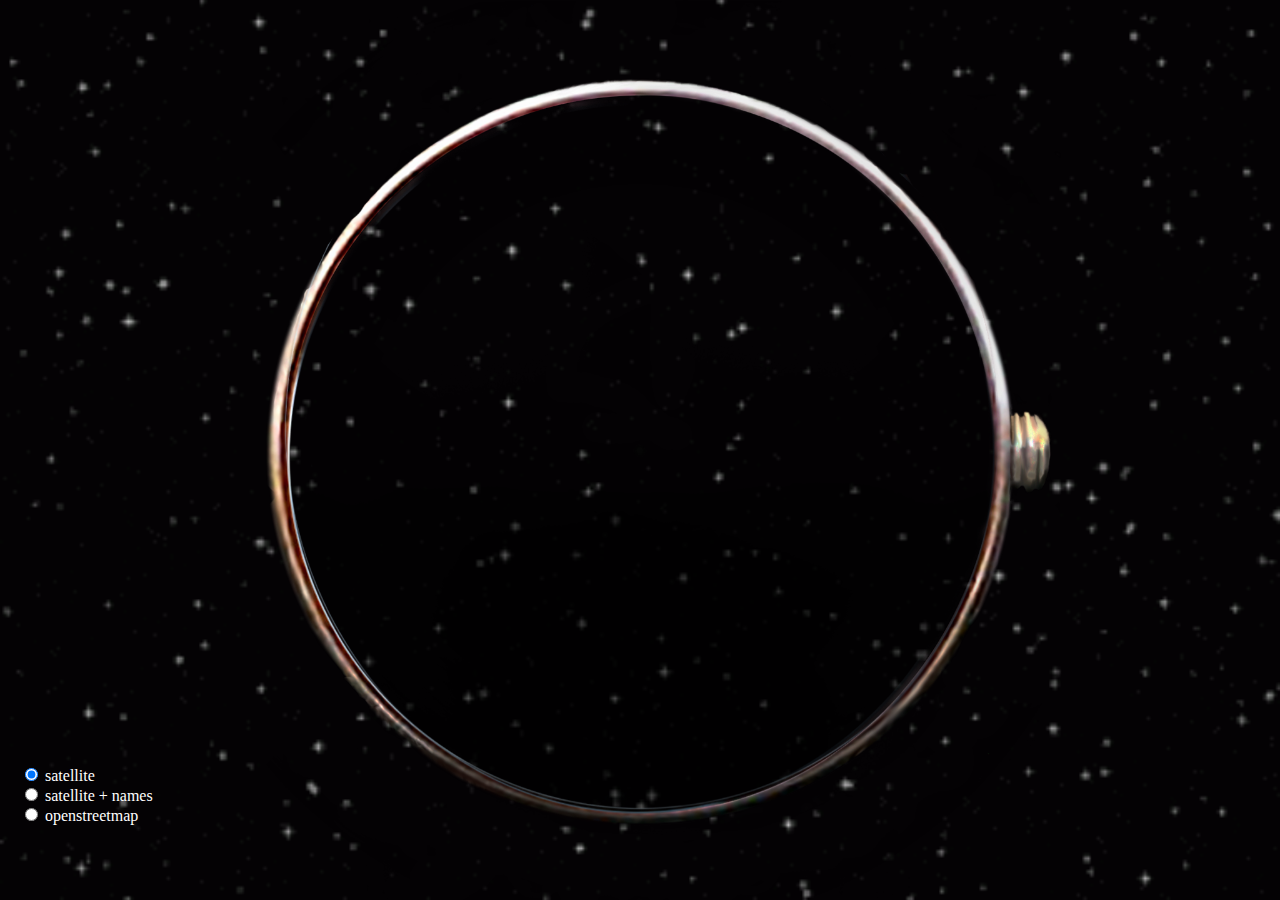
<file: earth/index.html>
<!DOCTYPE html>
<html>
	<head>
		<link rel="stylesheet" type="text/css" href="style.css" />
		<script type="text/javascript" src="jquery.min.js"></script>
		<script src="https://www.webglearth.com/v2/api.js"></script>
		<script>
			var earth;
			function initialize() {
				url =
                "https://api.maptiler.com/tiles/satellite-v2/{z}/{x}/{y}.jpg?key=pZ9VmX2rvzJBAOfSDaY8";

				earth = new WE.map("earth_div", {
					center: [51, 1],
					zoom: 2.28,
				});
				WE.tileLayer(url,{
                    attribution: '<a href="https://www.maptiler.com/copyright/" target="_blank">&copy; MapTiler</a> <a href="https://www.openstreetmap.org/copyright" target="_blank">&copy; OpenStreetMap contributors</a>'
                }).addTo(earth);

				// var before = null;
				// requestAnimationFrame(function animate(now) {
				// 	var c = earth.getPosition();
				// 	var elapsed = before ? now - before : 0;
				// 	before = now;
				// 	earth.setCenter([c[0], c[1] - 0.001 * (elapsed / 100)]);
				// 	requestAnimationFrame(animate);
				// });
			}

			window.setStyleProperties = function setStyleProperties() {
				var w = window.innerWidth;
				var h = window.innerHeight;

				// https://css-tricks.com/the-trick-to-viewport-units-on-mobile/
				// First we get the viewport height and we multiple it by 1% to get a value for a vh unit
				var vh = window.innerHeight * 0.01;
				var vw = window.innerWidth * 0.01;

				// Then we set the value in the --vh custom property to the root of the document
				document.documentElement.style.setProperty("--vh", `${vh}px`);
				document.documentElement.style.setProperty("--vw", `${vw}px`);

				// portrait
				if (w < h) {
					document.documentElement.style.setProperty(
						"--fh",
						`${w}px`
					);
					document.documentElement.style.setProperty(
						"--fw",
						`${w}px`
					);
				} else {
					document.documentElement.style.setProperty(
						"--fh",
						`${h}px`
					);
					document.documentElement.style.setProperty(
						"--fw",
						`${h}px`
					);
				}
			};

			window.onresize = function () {
				window.setStyleProperties();
			};

			// ZOOM
			let zoom = 1;
			const ZOOM_SPEED = 0.03;
			let max_zoom = 3;
			let min_zoom = 1;
			document.addEventListener("wheel", function (e) {
				if (e.deltaY > 0) {
					if (zoom > min_zoom) {
						$(".zoom").css(
							"transform",
							`scale(${(zoom -= ZOOM_SPEED)})`
						);
					}
				} else {
					if (zoom < max_zoom) {
						$(".zoom").css(
							"transform",
							`scale(${(zoom += ZOOM_SPEED)})`
						);
					}
				}
			});

			setStyleProperties();

			$(document).ready(function () {
				// radio buttons background
				$("#myRadioButtons input").on("change", function () {
					let val = $(
						"input[name=radioName]:checked",
						"#myRadioButtons"
					).val();
					let url;
					switch (val) {
						case "1":
							url =
								"https://api.maptiler.com/tiles/satellite-v2/{z}/{x}/{y}.jpg?key=pZ9VmX2rvzJBAOfSDaY8";
							break;
						case "2":
							url =
								"https://api.maptiler.com/maps/hybrid/{z}/{x}/{y}.jpg?key=pZ9VmX2rvzJBAOfSDaY8";
							break;

                        case "3":
                            url = "https://{s}.tile.openstreetmap.org/{z}/{x}/{y}.png"
                            break;
                        default:
							url =
								"https://api.maptiler.com/maps/hybrid/{z}/{x}/{y}.jpg?key=pZ9VmX2rvzJBAOfSDaY8";
					}
					WE.tileLayer(url).addTo(earth);
				});
			});
		</script>
		<title>Earth website</title>
	</head>
	<body onload="initialize()">
		<div id="square_container">
			<div id="earth_div"></div>
			<div id="clockface" class="zoom"></div>
		</div>

		<div id="buttons">
			<form id="myRadioButtons" autocomplete="false">
				<input
					type="radio"
					name="radioName"
					value="1"
					autocomplete="off"
                    checked
				/>
				satellite <br />
				<input
					type="radio"
					name="radioName"
					value="2"
					autocomplete="off"
				/>
				satellite + names <br />
                <input
					type="radio"
					name="radioName"
					value="3"
					autocomplete="off"
				/>
				openstreetmap <br />
			</form>
		</div>
	</body>
</html>
</file>
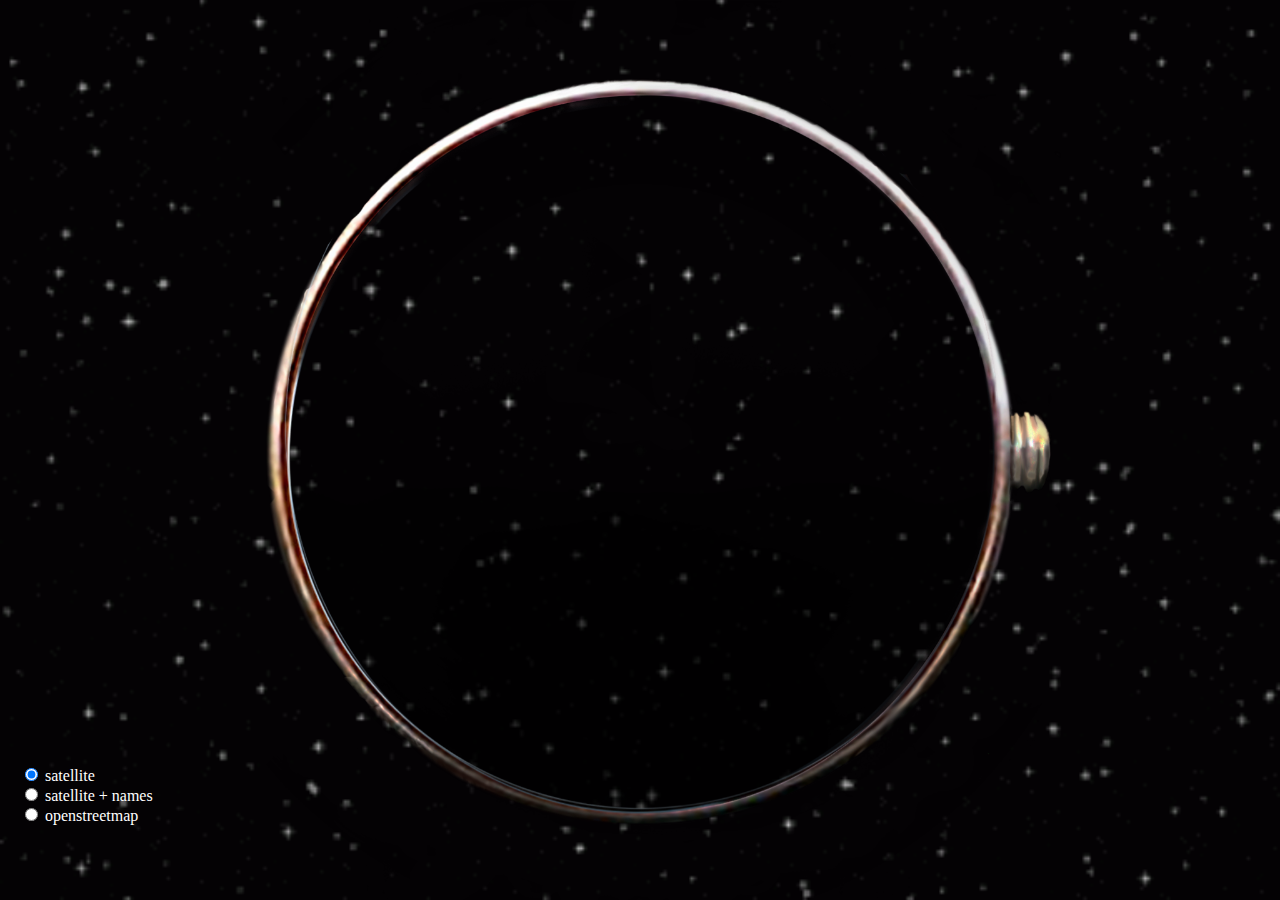
<file: tijs/index.html>
<!DOCTYPE html>
<html>
	<head>
		<link rel="stylesheet" type="text/css" href="style.css" />
		<script type="text/javascript" src="jquery.min.js"></script>
		<script src="https://www.webglearth.com/v2/api.js"></script>
		<script>
			var earth;
			function initialize() {
				url =
                "https://api.maptiler.com/tiles/satellite-v2/{z}/{x}/{y}.jpg?key=1jHFVo6XRjDW2WcMpPcm";

				earth = new WE.map("earth_div", {
					center: [51, 1],
					zoom: 2.28,
				});
				WE.tileLayer(url, {
					// minZoom:2.27
				}).addTo(earth);

				// var before = null;
				// requestAnimationFrame(function animate(now) {
				// 	var c = earth.getPosition();
				// 	var elapsed = before ? now - before : 0;
				// 	before = now;
				// 	earth.setCenter([c[0], c[1] - 0.001 * (elapsed / 100)]);
				// 	requestAnimationFrame(animate);
				// });
			}

			window.setStyleProperties = function setStyleProperties() {
				var w = window.innerWidth;
				var h = window.innerHeight;

				// https://css-tricks.com/the-trick-to-viewport-units-on-mobile/
				// First we get the viewport height and we multiple it by 1% to get a value for a vh unit
				var vh = window.innerHeight * 0.01;
				var vw = window.innerWidth * 0.01;

				// Then we set the value in the --vh custom property to the root of the document
				document.documentElement.style.setProperty("--vh", `${vh}px`);
				document.documentElement.style.setProperty("--vw", `${vw}px`);

				// portrait
				if (w < h) {
					document.documentElement.style.setProperty(
						"--fh",
						`${w}px`
					);
					document.documentElement.style.setProperty(
						"--fw",
						`${w}px`
					);
				} else {
					document.documentElement.style.setProperty(
						"--fh",
						`${h}px`
					);
					document.documentElement.style.setProperty(
						"--fw",
						`${h}px`
					);
				}
			};

			window.onresize = function () {
				window.setStyleProperties();
			};

			// ZOOM
			let zoom = 1;
			const ZOOM_SPEED = 0.03;
			let max_zoom = 3;
			let min_zoom = 1;
			document.addEventListener("wheel", function (e) {
				if (e.deltaY > 0) {
					if (zoom > min_zoom) {
						$(".zoom").css(
							"transform",
							`scale(${(zoom -= ZOOM_SPEED)})`
						);
					}
				} else {
					if (zoom < max_zoom) {
						$(".zoom").css(
							"transform",
							`scale(${(zoom += ZOOM_SPEED)})`
						);
					}
				}
			});

			setStyleProperties();

			$(document).ready(function () {
				// radio buttons background
				$("#myRadioButtons input").on("change", function () {
					let val = $(
						"input[name=radioName]:checked",
						"#myRadioButtons"
					).val();
					let url;
					switch (val) {
						case "1":
							url =
								"https://api.maptiler.com/tiles/satellite-v2/{z}/{x}/{y}.jpg?key=1jHFVo6XRjDW2WcMpPcm";
							break;
						case "2":
							url =
								"https://api.maptiler.com/maps/hybrid/{z}/{x}/{y}.jpg?key=1jHFVo6XRjDW2WcMpPcm";
							break;

                        case "3":
                            url = "https://api.maptiler.com/maps/openstreetmap/{z}/{x}/{y}.jpg?key=1jHFVo6XRjDW2WcMpPcm"
                            break;
                        default:
							url =
								"https://api.maptiler.com/maps/hybrid/{z}/{x}/{y}.jpg?key=1jHFVo6XRjDW2WcMpPcm";
					}
					WE.tileLayer(url).addTo(earth);
				});
			});
		</script>
		<title>Earth website</title>
	</head>
	<body onload="initialize()">
		<div id="square_container">
			<div id="earth_div"></div>
			<div id="clockface" class="zoom"></div>
		</div>

		<div id="buttons">
			<form id="myRadioButtons" autocomplete="false">
				<input
					type="radio"
					name="radioName"
					value="1"
					autocomplete="off"
                    checked
				/>
				satellite <br />
				<input
					type="radio"
					name="radioName"
					value="2"
					autocomplete="off"
				/>
				satellite + names <br />
                <input
					type="radio"
					name="radioName"
					value="3"
					autocomplete="off"
				/>
				openstreetmap <br />
			</form>
		</div>
	</body>
</html>
</file>
<file: earth/style.css>
html,
body {
	padding: 0;
	margin: 0;
    border: 0;
    overflow: hidden;
}
#earth_div {
	top: 0;
	right: 0;
	bottom: 0;
	left: 0;
	/* position: absolute !important; */
    z-index:100;
    margin-top: 0 !important;
}

body {
	background: url("stars_gif3.gif");
	background-size: cover;
    /* background-color: black; */
}

#square_container {
	height: var(--fh, 1440px);
	width: var(--fw, 1440px);
	margin: 0 auto;
}

#square_container > div {
	position: relative;
	height: var(--fh, 1440px);
	width: var(--fw, 1440px);
	margin-top: calc(-1 * var(--fh, 1440px));
	background-size: cover;
}

#clockface {
	z-index: 50;
    background: url("clockface_1440.png");
    /* background-size: cover; */
}

#buttons {
    z-index: 200;
    position: absolute;
    top: calc((var(--vh, 1vh) * 85));
    left: 20px;
    color: white;
  }
</file>
<file: tijs/style.css>
html,
body {
	padding: 0;
	margin: 0;
    border: 0;
    overflow: hidden;
}
#earth_div {
	top: 0;
	right: 0;
	bottom: 0;
	left: 0;
	/* position: absolute !important; */
    z-index:100;
    margin-top: 0 !important;
}

body {
	background: url("stars_gif3.gif");
	background-size: cover;
    /* background-color: black; */
}

#square_container {
	height: var(--fh, 1440px);
	width: var(--fw, 1440px);
	margin: 0 auto;
}

#square_container > div {
	position: relative;
	height: var(--fh, 1440px);
	width: var(--fw, 1440px);
	margin-top: calc(-1 * var(--fh, 1440px));
	background-size: cover;
}

#clockface {
	z-index: 50;
    background: url("clockface_1440.png");
    /* background-size: cover; */
}

#buttons {
    z-index: 200;
    position: absolute;
    top: calc((var(--vh, 1vh) * 85));
    left: 20px;
    color: white;
  }
</file>
